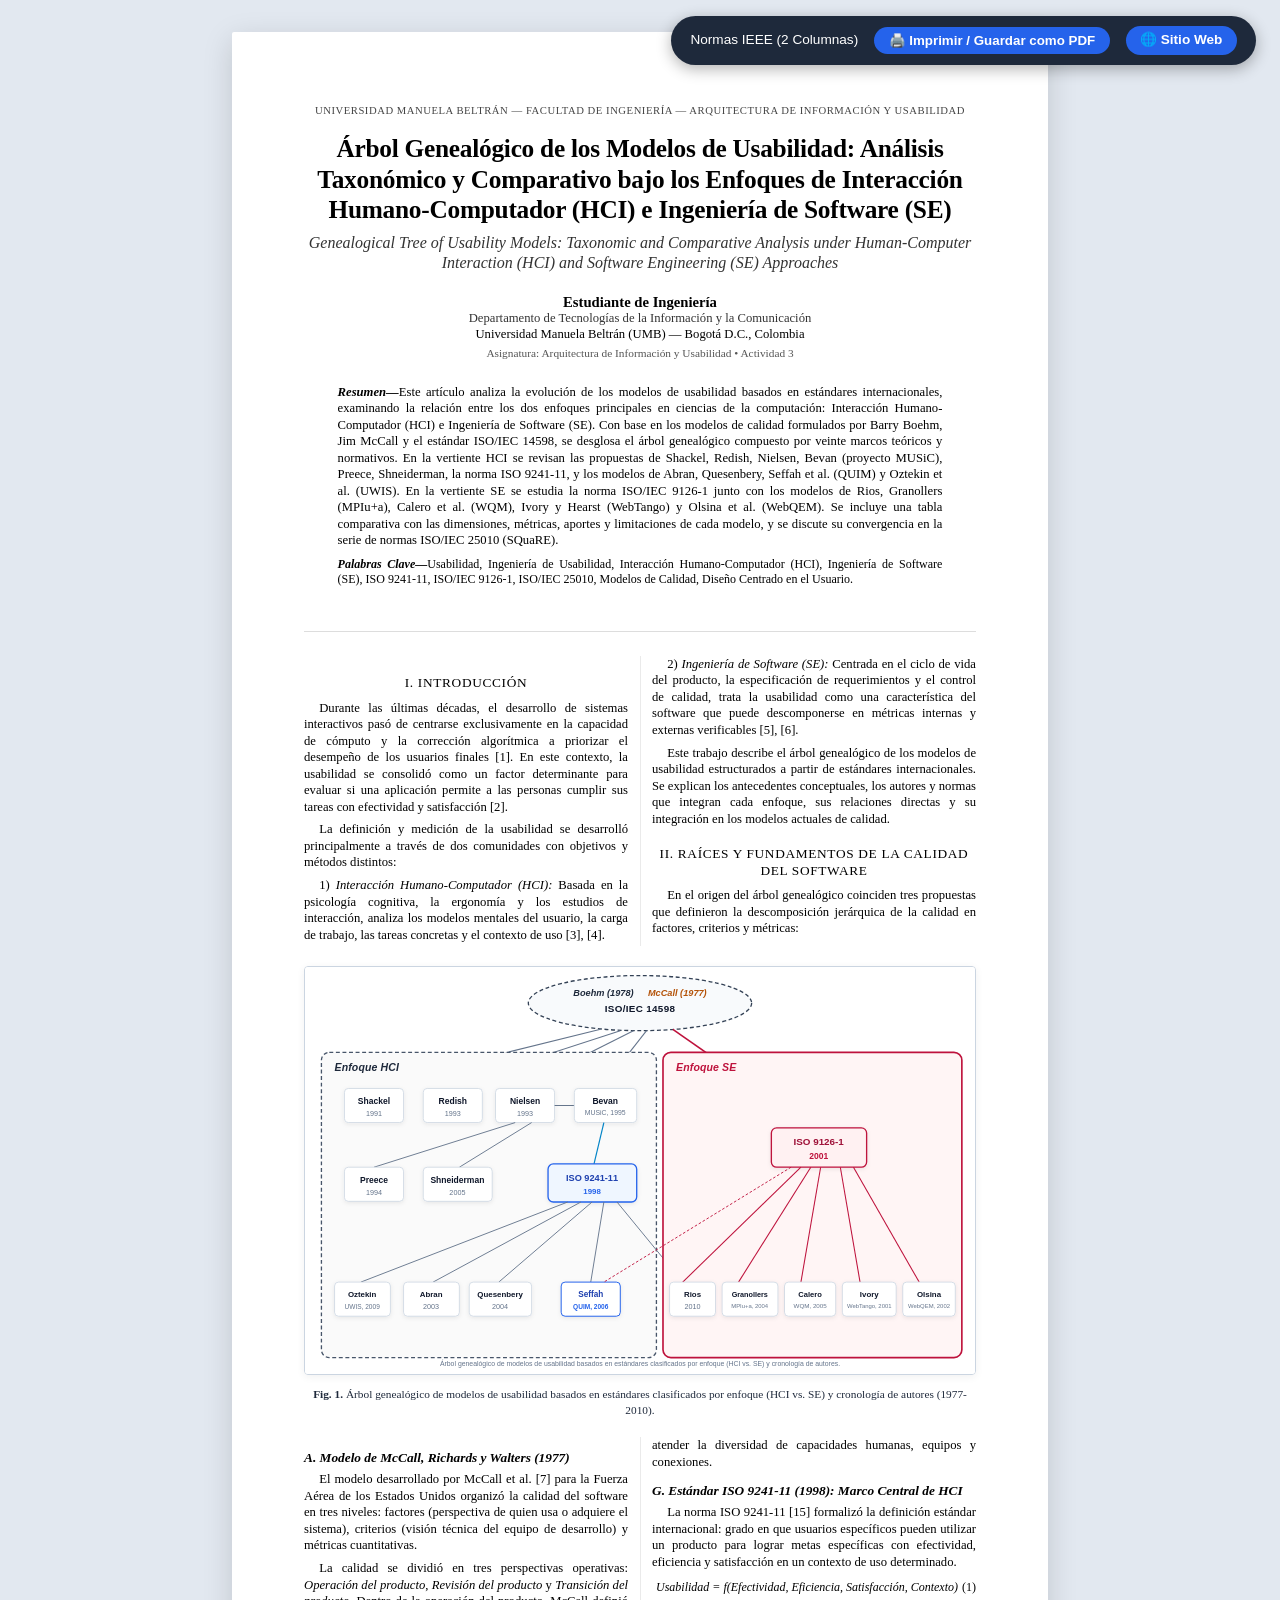
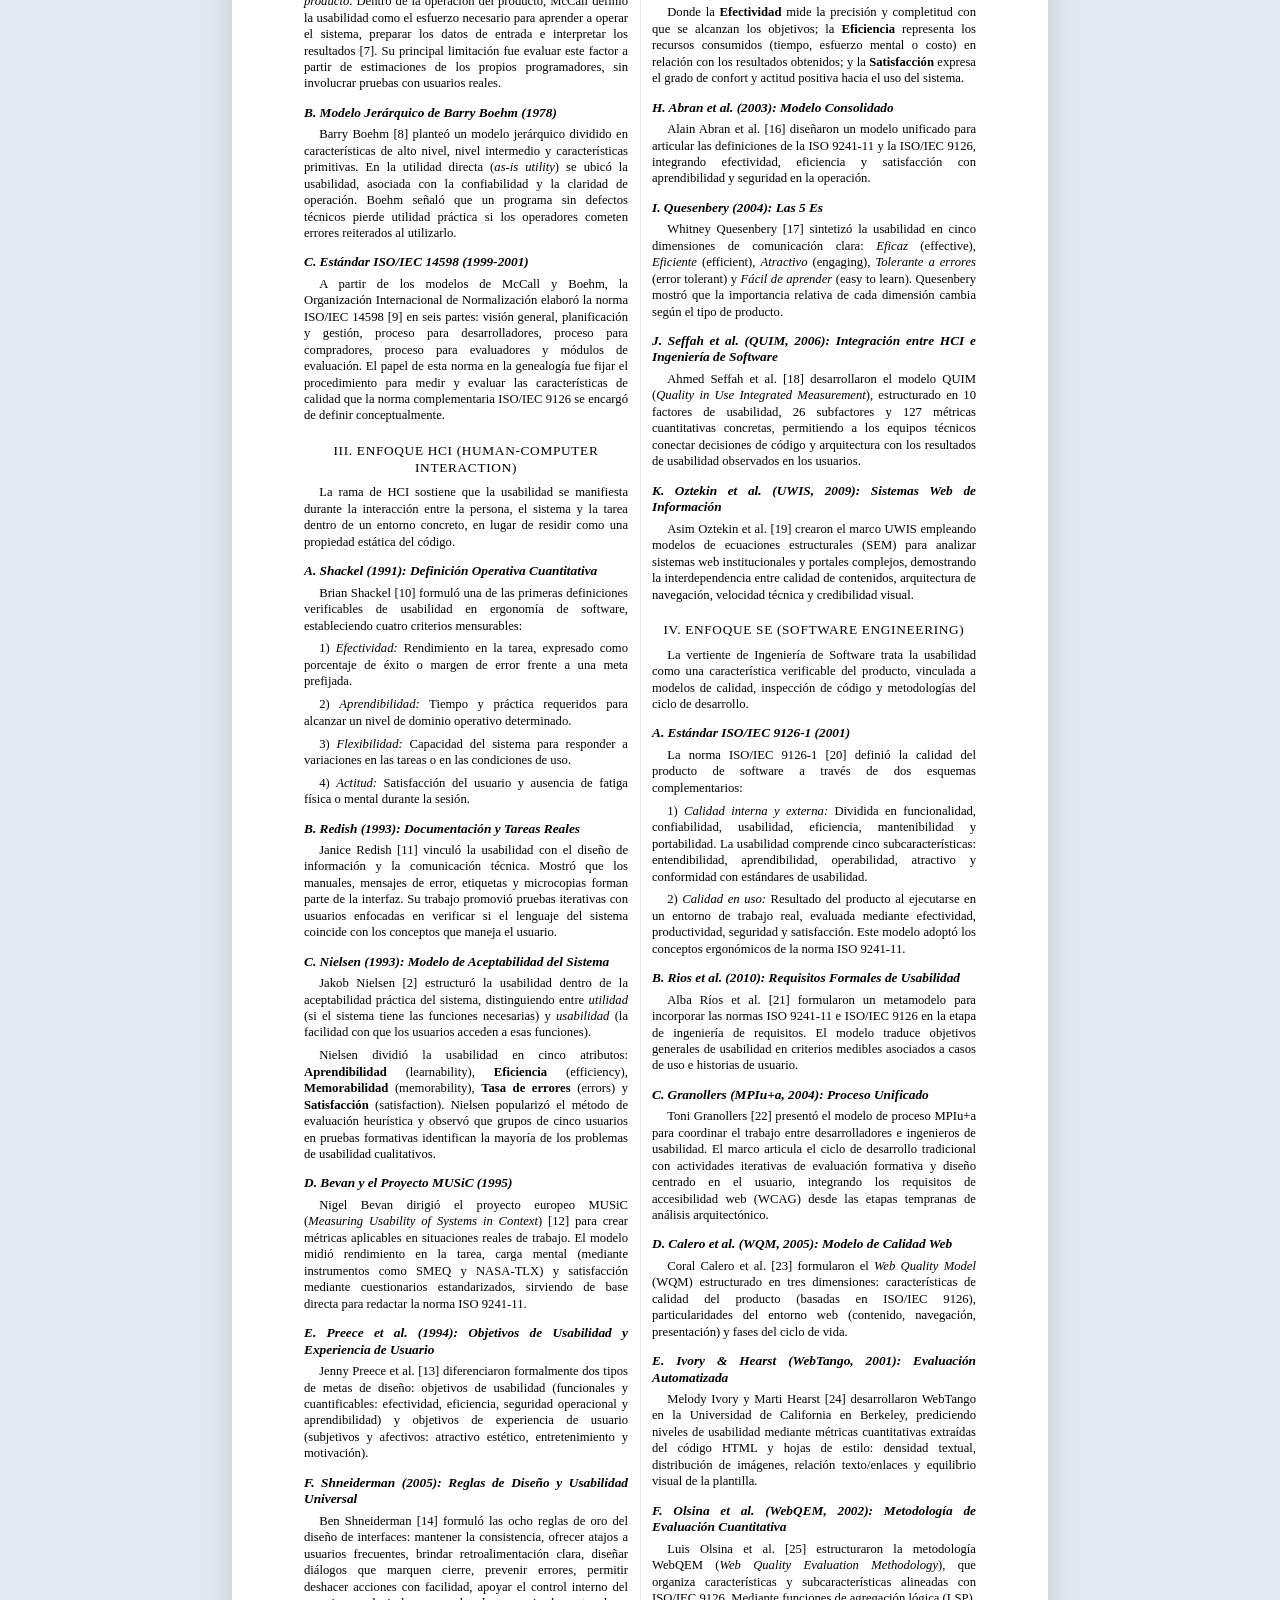
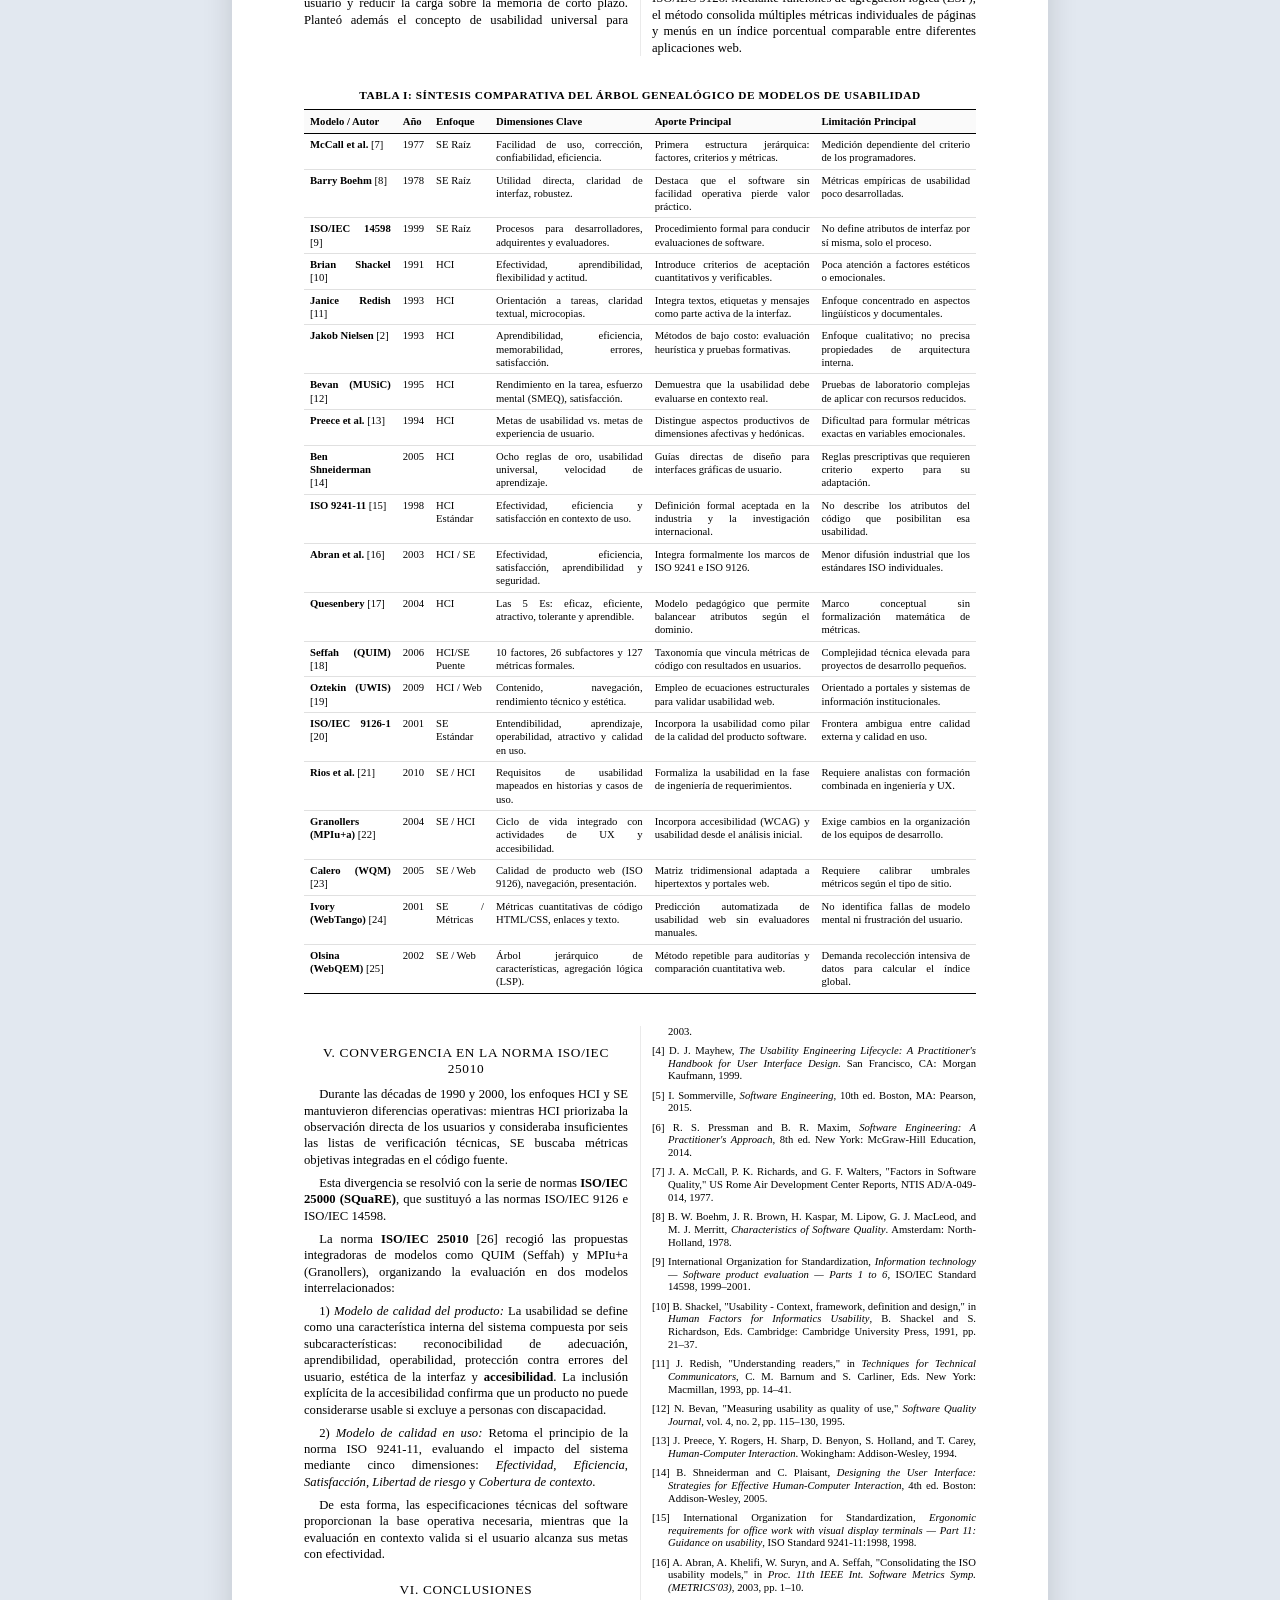
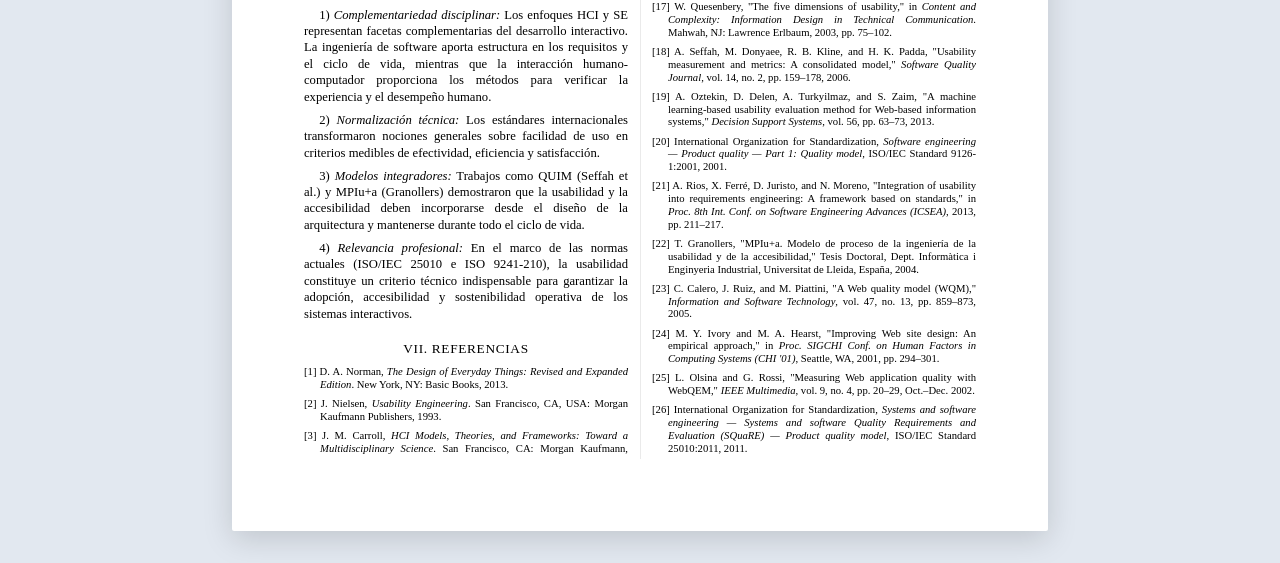
<file: articulo_ieee.html>
<!DOCTYPE html>
<html lang="es">
<head>
  <meta charset="UTF-8">
  <meta name="viewport" content="width=device-width, initial-scale=1.0">
  <title>Árbol Genealógico de los Modelos de Usabilidad - Formato IEEE | UMB</title>
  
  <style>
    /* ==========================================================================
       PLANTILLA IEEE TRANSACTIONS / CONFERENCE PROCEEDINGS
       Diseño formal de dos columnas acorde a normas y lineamientos IEEE
       ========================================================================== */
    @page {
      size: letter;
      margin: 1.9cm 1.5cm 1.9cm 1.5cm;
    }

    *, *::before, *::after {
      box-sizing: border-box;
      margin: 0;
      padding: 0;
    }

    body {
      font-family: "Times New Roman", Times, Georgia, serif;
      font-size: 10pt;
      line-height: 1.25;
      color: #000;
      background: #e2e8f0;
      padding: 2rem 1rem;
    }

    /* Barra flotante de utilidades para el estudiante (no se imprime) */
    .print-toolbar {
      position: fixed;
      top: 1rem;
      right: 1.5rem;
      background: #1e293b;
      color: #fff;
      padding: 0.6rem 1.2rem;
      border-radius: 9999px;
      display: flex;
      gap: 1rem;
      align-items: center;
      box-shadow: 0 4px 15px rgba(0,0,0,0.3);
      z-index: 1000;
      font-family: sans-serif;
      font-size: 0.85rem;
    }
    .print-toolbar button, .print-toolbar a {
      background: #2563eb;
      color: #fff;
      border: none;
      padding: 0.4rem 0.9rem;
      border-radius: 9999px;
      font-weight: 600;
      cursor: pointer;
      text-decoration: none;
      display: inline-flex;
      align-items: center;
      gap: 0.35rem;
      transition: background 0.15s ease;
    }
    .print-toolbar button:hover, .print-toolbar a:hover {
      background: #1d4ed8;
    }

    /* Hoja de papel estilo artículo IEEE */
    .paper-sheet {
      max-width: 8.5in;
      margin: 0 auto;
      background: #fff;
      padding: 0.75in;
      box-shadow: 0 8px 30px rgba(0,0,0,0.15);
      border-radius: 2px;
    }

    /* Encabezado del Paper (Ancho Completo) */
    .paper-header {
      text-align: center;
      margin-bottom: 1.5rem;
      border-bottom: 1px solid #ddd;
      padding-bottom: 1.2rem;
    }

    .paper-conference-header {
      font-size: 8pt;
      color: #444;
      text-transform: uppercase;
      letter-spacing: 0.05em;
      margin-bottom: 1rem;
    }

    .paper-title {
      font-size: 19pt;
      font-weight: bold;
      line-height: 1.2;
      margin-bottom: 0.5rem;
      letter-spacing: -0.01em;
    }

    .paper-subtitle {
      font-size: 12pt;
      font-style: italic;
      color: #333;
      margin-bottom: 1.25rem;
    }

    .author-block {
      margin-bottom: 1.5rem;
      font-size: 9.5pt;
    }
    .author-name {
      font-size: 11pt;
      font-weight: bold;
    }
    .author-dept {
      color: #333;
    }
    .author-univ {
      font-weight: 500;
    }

    /* Resumen y Palabras Clave (Ancho completo antes de las 2 columnas) */
    .abstract-container {
      margin: 0 auto 1.5rem auto;
      max-width: 90%;
      text-align: justify;
      font-size: 9pt;
      line-height: 1.35;
    }
    .abstract-title {
      font-weight: bold;
      font-style: italic;
    }
    .keywords-block {
      margin-top: 0.5rem;
      font-size: 9pt;
      text-align: justify;
    }
    .keywords-title {
      font-weight: bold;
      font-style: italic;
    }

    /* CONTENEDOR DE DOS COLUMNAS IEEE */
    .two-columns {
      column-count: 2;
      column-gap: 0.25in;
      column-rule: 0.5px solid #eaeaea;
      text-align: justify;
    }

    /* Tipografía de Sección IEEE */
    h2.section-ieee {
      font-size: 10pt;
      text-transform: uppercase;
      text-align: center;
      font-weight: normal;
      font-variant: small-caps;
      letter-spacing: 0.05em;
      margin: 1.2rem 0 0.5rem 0;
      break-after: avoid;
    }
    h2.section-ieee::before {
      content: attr(data-roman) ". ";
    }

    h3.subsection-ieee {
      font-size: 10pt;
      font-style: italic;
      font-weight: bold;
      margin: 0.8rem 0 0.3rem 0;
      break-after: avoid;
    }

    p {
      text-indent: 1.2em;
      margin-bottom: 0.4rem;
      font-size: 9.5pt;
      line-height: 1.3;
    }

    p.no-indent {
      text-indent: 0;
    }

    /* Figuras formales estilo IEEE */
    .ieee-figure {
      column-span: all;
      margin: 1.2rem auto;
      text-align: center;
      break-inside: avoid;
    }
    .ieee-figure img {
      max-width: 100%;
      height: auto;
      border: 1px solid #cbd5e1;
      border-radius: 4px;
      box-shadow: 0 2px 8px rgba(0, 0, 0, 0.06);
    }
    .ieee-figure figcaption {
      font-size: 8.5pt;
      margin-top: 0.5rem;
      text-align: center;
      line-height: 1.35;
      color: #1e293b;
    }
    .ieee-figure figcaption strong {
      font-weight: bold;
    }

    /* Tablas formales estilo IEEE (líneas horizontales en cabecera y pie) */
    .table-container-full {
      column-span: all;
      margin: 1.5rem 0;
    }

    table.ieee-table {
      width: 100%;
      border-collapse: collapse;
      font-size: 8pt;
      line-height: 1.25;
      margin: 0.5rem 0;
    }
    table.ieee-table caption {
      font-size: 8.5pt;
      text-transform: uppercase;
      font-weight: bold;
      letter-spacing: 0.05em;
      margin-bottom: 0.4rem;
      text-align: center;
    }
    table.ieee-table th {
      border-top: 1.5px solid #000;
      border-bottom: 1px solid #000;
      padding: 5px 6px;
      font-weight: bold;
      text-align: left;
      background: #fafafa;
    }
    table.ieee-table td {
      padding: 4px 6px;
      border-bottom: 0.5px solid #e0e0e0;
      vertical-align: top;
    }
    table.ieee-table tr:last-child td {
      border-bottom: 1.5px solid #000;
    }

    /* Ecuaciones IEEE */
    .ieee-equation {
      text-align: center;
      margin: 0.6rem 0;
      font-style: italic;
      font-size: 9pt;
      position: relative;
    }
    .ieee-equation span.eq-number {
      float: right;
      font-style: normal;
    }

    /* Referencias Bibliográficas */
    .references-section {
      font-size: 8pt;
      line-height: 1.2;
      text-align: justify;
    }
    .ref-item {
      margin-bottom: 0.4rem;
      text-indent: -1.5em;
      margin-left: 1.5em;
    }

    /* Estilos específicos de impresión */
    @media print {
      body {
        background: #fff !important;
        padding: 0 !important;
      }
      .print-toolbar {
        display: none !important;
      }
      .paper-sheet {
        box-shadow: none !important;
        padding: 0 !important;
        max-width: 100% !important;
      }
      .two-columns {
        column-gap: 0.25in !important;
      }
    }
  </style>
</head>
<body>

  <!-- Barra flotante de acciones para el usuario -->
  <div class="print-toolbar" role="region" aria-label="Controles del documento IEEE">
    <span>Normas IEEE (2 Columnas)</span>
    <button onclick="window.print()" title="Imprimir o guardar como PDF">
      🖨️ Imprimir / Guardar como PDF
    </button>
    <a href="index.html" title="Regresar al sitio web">
      🌐 Sitio Web
    </a>
  </div>

  <div class="paper-sheet">
    
    <!-- ENCABEZADO FORMAL IEEE -->
    <header class="paper-header">
      <div class="paper-conference-header">
        Universidad Manuela Beltrán — Facultad de Ingeniería — Arquitectura de Información y Usabilidad
      </div>
      <h1 class="paper-title">
        Árbol Genealógico de los Modelos de Usabilidad: Análisis Taxonómico y Comparativo bajo los Enfoques de Interacción Humano-Computador (HCI) e Ingeniería de Software (SE)
      </h1>
      <div class="paper-subtitle">
        Genealogical Tree of Usability Models: Taxonomic and Comparative Analysis under Human-Computer Interaction (HCI) and Software Engineering (SE) Approaches
      </div>

      <div class="author-block">
        <div class="author-name">Estudiante de Ingeniería</div>
        <div class="author-dept">Departamento de Tecnologías de la Información y la Comunicación</div>
        <div class="author-univ">Universidad Manuela Beltrán (UMB) — Bogotá D.C., Colombia</div>
        <div style="font-size: 8.5pt; color: #555; margin-top: 0.2rem;">Asignatura: Arquitectura de Información y Usabilidad • Actividad 3</div>
      </div>

      <!-- RESUMEN Y KEYWORDS -->
      <div class="abstract-container">
        <p class="no-indent">
          <span class="abstract-title">Resumen—</span>Este artículo analiza la evolución de los modelos de usabilidad basados en estándares internacionales, examinando la relación entre los dos enfoques principales en ciencias de la computación: Interacción Humano-Computador (HCI) e Ingeniería de Software (SE). Con base en los modelos de calidad formulados por Barry Boehm, Jim McCall y el estándar ISO/IEC 14598, se desglosa el árbol genealógico compuesto por veinte marcos teóricos y normativos. En la vertiente HCI se revisan las propuestas de Shackel, Redish, Nielsen, Bevan (proyecto MUSiC), Preece, Shneiderman, la norma ISO 9241-11, y los modelos de Abran, Quesenbery, Seffah et al. (QUIM) y Oztekin et al. (UWIS). En la vertiente SE se estudia la norma ISO/IEC 9126-1 junto con los modelos de Rios, Granollers (MPIu+a), Calero et al. (WQM), Ivory y Hearst (WebTango) y Olsina et al. (WebQEM). Se incluye una tabla comparativa con las dimensiones, métricas, aportes y limitaciones de cada modelo, y se discute su convergencia en la serie de normas ISO/IEC 25010 (SQuaRE).
        </p>
        <p class="no-indent keywords-block">
          <span class="keywords-title">Palabras Clave—</span>Usabilidad, Ingeniería de Usabilidad, Interacción Humano-Computador (HCI), Ingeniería de Software (SE), ISO 9241-11, ISO/IEC 9126-1, ISO/IEC 25010, Modelos de Calidad, Diseño Centrado en el Usuario.
        </p>
      </div>
    </header>

    <!-- CUERPO PRINCIPAL DEL ARTÍCULO A DOS COLUMNAS -->
    <main class="two-columns">

      <!-- SECCIÓN I -->
      <h2 class="section-ieee" data-roman="I">Introducción</h2>
      <p>
        Durante las últimas décadas, el desarrollo de sistemas interactivos pasó de centrarse exclusivamente en la capacidad de cómputo y la corrección algorítmica a priorizar el desempeño de los usuarios finales [1]. En este contexto, la usabilidad se consolidó como un factor determinante para evaluar si una aplicación permite a las personas cumplir sus tareas con efectividad y satisfacción [2].
      </p>
      <p>
        La definición y medición de la usabilidad se desarrolló principalmente a través de dos comunidades con objetivos y métodos distintos:
      </p>
      <p>
        1) <em>Interacción Humano-Computador (HCI):</em> Basada en la psicología cognitiva, la ergonomía y los estudios de interacción, analiza los modelos mentales del usuario, la carga de trabajo, las tareas concretas y el contexto de uso [3], [4].
      </p>
      <p>
        2) <em>Ingeniería de Software (SE):</em> Centrada en el ciclo de vida del producto, la especificación de requerimientos y el control de calidad, trata la usabilidad como una característica del software que puede descomponerse en métricas internas y externas verificables [5], [6].
      </p>
      <p>
        Este trabajo describe el árbol genealógico de los modelos de usabilidad estructurados a partir de estándares internacionales. Se explican los antecedentes conceptuales, los autores y normas que integran cada enfoque, sus relaciones directas y su integración en los modelos actuales de calidad.
      </p>

      <!-- SECCIÓN II -->
      <h2 class="section-ieee" data-roman="II">Raíces y Fundamentos de la Calidad del Software</h2>
      <p>
        En el origen del árbol genealógico coinciden tres propuestas que definieron la descomposición jerárquica de la calidad en factores, criterios y métricas:
      </p>

      <figure class="ieee-figure">
        <img src="arbol_genealogico_usabilidad.svg" alt="Fig. 1. Árbol genealógico de modelos de usabilidad basados en estándares clasificados por enfoque (HCI vs. SE) y cronología de autores" />
        <figcaption>
          <strong>Fig. 1.</strong> Árbol genealógico de modelos de usabilidad basados en estándares clasificados por enfoque (HCI vs. SE) y cronología de autores (1977-2010).
        </figcaption>
      </figure>

      <h3 class="subsection-ieee">A. Modelo de McCall, Richards y Walters (1977)</h3>
      <p>
        El modelo desarrollado por McCall et al. [7] para la Fuerza Aérea de los Estados Unidos organizó la calidad del software en tres niveles: factores (perspectiva de quien usa o adquiere el sistema), criterios (visión técnica del equipo de desarrollo) y métricas cuantitativas.
      </p>
      <p>
        La calidad se dividió en tres perspectivas operativas: <em>Operación del producto</em>, <em>Revisión del producto</em> y <em>Transición del producto</em>. Dentro de la operación del producto, McCall definió la usabilidad como el esfuerzo necesario para aprender a operar el sistema, preparar los datos de entrada e interpretar los resultados [7]. Su principal limitación fue evaluar este factor a partir de estimaciones de los propios programadores, sin involucrar pruebas con usuarios reales.
      </p>

      <h3 class="subsection-ieee">B. Modelo Jerárquico de Barry Boehm (1978)</h3>
      <p>
        Barry Boehm [8] planteó un modelo jerárquico dividido en características de alto nivel, nivel intermedio y características primitivas. En la utilidad directa (<em>as-is utility</em>) se ubicó la usabilidad, asociada con la confiabilidad y la claridad de operación. Boehm señaló que un programa sin defectos técnicos pierde utilidad práctica si los operadores cometen errores reiterados al utilizarlo.
      </p>

      <h3 class="subsection-ieee">C. Estándar ISO/IEC 14598 (1999-2001)</h3>
      <p>
        A partir de los modelos de McCall y Boehm, la Organización Internacional de Normalización elaboró la norma ISO/IEC 14598 [9] en seis partes: visión general, planificación y gestión, proceso para desarrolladores, proceso para compradores, proceso para evaluadores y módulos de evaluación. El papel de esta norma en la genealogía fue fijar el procedimiento para medir y evaluar las características de calidad que la norma complementaria ISO/IEC 9126 se encargó de definir conceptualmente.
      </p>

      <!-- SECCIÓN III -->
      <h2 class="section-ieee" data-roman="III">Enfoque HCI (Human-Computer Interaction)</h2>
      <p>
        La rama de HCI sostiene que la usabilidad se manifiesta durante la interacción entre la persona, el sistema y la tarea dentro de un entorno concreto, en lugar de residir como una propiedad estática del código.
      </p>

      <h3 class="subsection-ieee">A. Shackel (1991): Definición Operativa Cuantitativa</h3>
      <p>
        Brian Shackel [10] formuló una de las primeras definiciones verificables de usabilidad en ergonomía de software, estableciendo cuatro criterios mensurables:
      </p>
      <p>
        1) <em>Efectividad:</em> Rendimiento en la tarea, expresado como porcentaje de éxito o margen de error frente a una meta prefijada.
      </p>
      <p>
        2) <em>Aprendibilidad:</em> Tiempo y práctica requeridos para alcanzar un nivel de dominio operativo determinado.
      </p>
      <p>
        3) <em>Flexibilidad:</em> Capacidad del sistema para responder a variaciones en las tareas o en las condiciones de uso.
      </p>
      <p>
        4) <em>Actitud:</em> Satisfacción del usuario y ausencia de fatiga física o mental durante la sesión.
      </p>

      <h3 class="subsection-ieee">B. Redish (1993): Documentación y Tareas Reales</h3>
      <p>
        Janice Redish [11] vinculó la usabilidad con el diseño de información y la comunicación técnica. Mostró que los manuales, mensajes de error, etiquetas y microcopias forman parte de la interfaz. Su trabajo promovió pruebas iterativas con usuarios enfocadas en verificar si el lenguaje del sistema coincide con los conceptos que maneja el usuario.
      </p>

      <h3 class="subsection-ieee">C. Nielsen (1993): Modelo de Aceptabilidad del Sistema</h3>
      <p>
        Jakob Nielsen [2] estructuró la usabilidad dentro de la aceptabilidad práctica del sistema, distinguiendo entre <em>utilidad</em> (si el sistema tiene las funciones necesarias) y <em>usabilidad</em> (la facilidad con que los usuarios acceden a esas funciones).
      </p>
      <p>
        Nielsen dividió la usabilidad en cinco atributos: <strong>Aprendibilidad</strong> (learnability), <strong>Eficiencia</strong> (efficiency), <strong>Memorabilidad</strong> (memorability), <strong>Tasa de errores</strong> (errors) y <strong>Satisfacción</strong> (satisfaction). Nielsen popularizó el método de evaluación heurística y observó que grupos de cinco usuarios en pruebas formativas identifican la mayoría de los problemas de usabilidad cualitativos.
      </p>

      <h3 class="subsection-ieee">D. Bevan y el Proyecto MUSiC (1995)</h3>
      <p>
        Nigel Bevan dirigió el proyecto europeo MUSiC (<em>Measuring Usability of Systems in Context</em>) [12] para crear métricas aplicables en situaciones reales de trabajo. El modelo midió rendimiento en la tarea, carga mental (mediante instrumentos como SMEQ y NASA-TLX) y satisfacción mediante cuestionarios estandarizados, sirviendo de base directa para redactar la norma ISO 9241-11.
      </p>

      <h3 class="subsection-ieee">E. Preece et al. (1994): Objetivos de Usabilidad y Experiencia de Usuario</h3>
      <p>
        Jenny Preece et al. [13] diferenciaron formalmente dos tipos de metas de diseño: objetivos de usabilidad (funcionales y cuantificables: efectividad, eficiencia, seguridad operacional y aprendibilidad) y objetivos de experiencia de usuario (subjetivos y afectivos: atractivo estético, entretenimiento y motivación).
      </p>

      <h3 class="subsection-ieee">F. Shneiderman (2005): Reglas de Diseño y Usabilidad Universal</h3>
      <p>
        Ben Shneiderman [14] formuló las ocho reglas de oro del diseño de interfaces: mantener la consistencia, ofrecer atajos a usuarios frecuentes, brindar retroalimentación clara, diseñar diálogos que marquen cierre, prevenir errores, permitir deshacer acciones con facilidad, apoyar el control interno del usuario y reducir la carga sobre la memoria de corto plazo. Planteó además el concepto de usabilidad universal para atender la diversidad de capacidades humanas, equipos y conexiones.
      </p>

      <h3 class="subsection-ieee">G. Estándar ISO 9241-11 (1998): Marco Central de HCI</h3>
      <p>
        La norma ISO 9241-11 [15] formalizó la definición estándar internacional: grado en que usuarios específicos pueden utilizar un producto para lograr metas específicas con efectividad, eficiencia y satisfacción en un contexto de uso determinado.
      </p>
      <div class="ieee-equation">
        Usabilidad = f(Efectividad, Eficiencia, Satisfacción, Contexto) <span class="eq-number">(1)</span>
      </div>
      <p>
        Donde la <strong>Efectividad</strong> mide la precisión y completitud con que se alcanzan los objetivos; la <strong>Eficiencia</strong> representa los recursos consumidos (tiempo, esfuerzo mental o costo) en relación con los resultados obtenidos; y la <strong>Satisfacción</strong> expresa el grado de confort y actitud positiva hacia el uso del sistema.
      </p>

      <h3 class="subsection-ieee">H. Abran et al. (2003): Modelo Consolidado</h3>
      <p>
        Alain Abran et al. [16] diseñaron un modelo unificado para articular las definiciones de la ISO 9241-11 y la ISO/IEC 9126, integrando efectividad, eficiencia y satisfacción con aprendibilidad y seguridad en la operación.
      </p>

      <h3 class="subsection-ieee">I. Quesenbery (2004): Las 5 Es</h3>
      <p>
        Whitney Quesenbery [17] sintetizó la usabilidad en cinco dimensiones de comunicación clara: <em>Eficaz</em> (effective), <em>Eficiente</em> (efficient), <em>Atractivo</em> (engaging), <em>Tolerante a errores</em> (error tolerant) y <em>Fácil de aprender</em> (easy to learn). Quesenbery mostró que la importancia relativa de cada dimensión cambia según el tipo de producto.
      </p>

      <h3 class="subsection-ieee">J. Seffah et al. (QUIM, 2006): Integración entre HCI e Ingeniería de Software</h3>
      <p>
        Ahmed Seffah et al. [18] desarrollaron el modelo QUIM (<em>Quality in Use Integrated Measurement</em>), estructurado en 10 factores de usabilidad, 26 subfactores y 127 métricas cuantitativas concretas, permitiendo a los equipos técnicos conectar decisiones de código y arquitectura con los resultados de usabilidad observados en los usuarios.
      </p>

      <h3 class="subsection-ieee">K. Oztekin et al. (UWIS, 2009): Sistemas Web de Información</h3>
      <p>
        Asim Oztekin et al. [19] crearon el marco UWIS empleando modelos de ecuaciones estructurales (SEM) para analizar sistemas web institucionales y portales complejos, demostrando la interdependencia entre calidad de contenidos, arquitectura de navegación, velocidad técnica y credibilidad visual.
      </p>

      <!-- SECCIÓN IV -->
      <h2 class="section-ieee" data-roman="IV">Enfoque SE (Software Engineering)</h2>
      <p>
        La vertiente de Ingeniería de Software trata la usabilidad como una característica verificable del producto, vinculada a modelos de calidad, inspección de código y metodologías del ciclo de desarrollo.
      </p>

      <h3 class="subsection-ieee">A. Estándar ISO/IEC 9126-1 (2001)</h3>
      <p>
        La norma ISO/IEC 9126-1 [20] definió la calidad del producto de software a través de dos esquemas complementarios:
      </p>
      <p>
        1) <em>Calidad interna y externa:</em> Dividida en funcionalidad, confiabilidad, usabilidad, eficiencia, mantenibilidad y portabilidad. La usabilidad comprende cinco subcaracterísticas: entendibilidad, aprendibilidad, operabilidad, atractivo y conformidad con estándares de usabilidad.
      </p>
      <p>
        2) <em>Calidad en uso:</em> Resultado del producto al ejecutarse en un entorno de trabajo real, evaluada mediante efectividad, productividad, seguridad y satisfacción. Este modelo adoptó los conceptos ergonómicos de la norma ISO 9241-11.
      </p>

      <h3 class="subsection-ieee">B. Rios et al. (2010): Requisitos Formales de Usabilidad</h3>
      <p>
        Alba Ríos et al. [21] formularon un metamodelo para incorporar las normas ISO 9241-11 e ISO/IEC 9126 en la etapa de ingeniería de requisitos. El modelo traduce objetivos generales de usabilidad en criterios medibles asociados a casos de uso e historias de usuario.
      </p>

      <h3 class="subsection-ieee">C. Granollers (MPIu+a, 2004): Proceso Unificado</h3>
      <p>
        Toni Granollers [22] presentó el modelo de proceso MPIu+a para coordinar el trabajo entre desarrolladores e ingenieros de usabilidad. El marco articula el ciclo de desarrollo tradicional con actividades iterativas de evaluación formativa y diseño centrado en el usuario, integrando los requisitos de accesibilidad web (WCAG) desde las etapas tempranas de análisis arquitectónico.
      </p>

      <h3 class="subsection-ieee">D. Calero et al. (WQM, 2005): Modelo de Calidad Web</h3>
      <p>
        Coral Calero et al. [23] formularon el <em>Web Quality Model</em> (WQM) estructurado en tres dimensiones: características de calidad del producto (basadas en ISO/IEC 9126), particularidades del entorno web (contenido, navegación, presentación) y fases del ciclo de vida.
      </p>

      <h3 class="subsection-ieee">E. Ivory & Hearst (WebTango, 2001): Evaluación Automatizada</h3>
      <p>
        Melody Ivory y Marti Hearst [24] desarrollaron WebTango en la Universidad de California en Berkeley, prediciendo niveles de usabilidad mediante métricas cuantitativas extraídas del código HTML y hojas de estilo: densidad textual, distribución de imágenes, relación texto/enlaces y equilibrio visual de la plantilla.
      </p>

      <h3 class="subsection-ieee">F. Olsina et al. (WebQEM, 2002): Metodología de Evaluación Cuantitativa</h3>
      <p>
        Luis Olsina et al. [25] estructuraron la metodología WebQEM (<em>Web Quality Evaluation Methodology</em>), que organiza características y subcaracterísticas alineadas con ISO/IEC 9126. Mediante funciones de agregación lógica (LSP), el método consolida múltiples métricas individuales de páginas y menús en un índice porcentual comparable entre diferentes aplicaciones web.
      </p>

      <!-- TABLA COMPARATIVA A DOS COLUMNAS COMPLETAS -->
      <div class="table-container-full">
        <table class="ieee-table" aria-label="Tabla comparativa de modelos de usabilidad">
          <caption>TABLA I: Síntesis Comparativa del Árbol Genealógico de Modelos de Usabilidad</caption>
          <thead>
            <tr>
              <th>Modelo / Autor</th>
              <th>Año</th>
              <th>Enfoque</th>
              <th>Dimensiones Clave</th>
              <th>Aporte Principal</th>
              <th>Limitación Principal</th>
            </tr>
          </thead>
          <tbody>
            <tr>
              <td><strong>McCall et al.</strong> [7]</td>
              <td>1977</td>
              <td>SE Raíz</td>
              <td>Facilidad de uso, corrección, confiabilidad, eficiencia.</td>
              <td>Primera estructura jerárquica: factores, criterios y métricas.</td>
              <td>Medición dependiente del criterio de los programadores.</td>
            </tr>
            <tr>
              <td><strong>Barry Boehm</strong> [8]</td>
              <td>1978</td>
              <td>SE Raíz</td>
              <td>Utilidad directa, claridad de interfaz, robustez.</td>
              <td>Destaca que el software sin facilidad operativa pierde valor práctico.</td>
              <td>Métricas empíricas de usabilidad poco desarrolladas.</td>
            </tr>
            <tr>
              <td><strong>ISO/IEC 14598</strong> [9]</td>
              <td>1999</td>
              <td>SE Raíz</td>
              <td>Procesos para desarrolladores, adquirentes y evaluadores.</td>
              <td>Procedimiento formal para conducir evaluaciones de software.</td>
              <td>No define atributos de interfaz por sí misma, solo el proceso.</td>
            </tr>
            <tr>
              <td><strong>Brian Shackel</strong> [10]</td>
              <td>1991</td>
              <td>HCI</td>
              <td>Efectividad, aprendibilidad, flexibilidad y actitud.</td>
              <td>Introduce criterios de aceptación cuantitativos y verificables.</td>
              <td>Poca atención a factores estéticos o emocionales.</td>
            </tr>
            <tr>
              <td><strong>Janice Redish</strong> [11]</td>
              <td>1993</td>
              <td>HCI</td>
              <td>Orientación a tareas, claridad textual, microcopias.</td>
              <td>Integra textos, etiquetas y mensajes como parte activa de la interfaz.</td>
              <td>Enfoque concentrado en aspectos lingüísticos y documentales.</td>
            </tr>
            <tr>
              <td><strong>Jakob Nielsen</strong> [2]</td>
              <td>1993</td>
              <td>HCI</td>
              <td>Aprendibilidad, eficiencia, memorabilidad, errores, satisfacción.</td>
              <td>Métodos de bajo costo: evaluación heurística y pruebas formativas.</td>
              <td>Enfoque cualitativo; no precisa propiedades de arquitectura interna.</td>
            </tr>
            <tr>
              <td><strong>Bevan (MUSiC)</strong> [12]</td>
              <td>1995</td>
              <td>HCI</td>
              <td>Rendimiento en la tarea, esfuerzo mental (SMEQ), satisfacción.</td>
              <td>Demuestra que la usabilidad debe evaluarse en contexto real.</td>
              <td>Pruebas de laboratorio complejas de aplicar con recursos reducidos.</td>
            </tr>
            <tr>
              <td><strong>Preece et al.</strong> [13]</td>
              <td>1994</td>
              <td>HCI</td>
              <td>Metas de usabilidad vs. metas de experiencia de usuario.</td>
              <td>Distingue aspectos productivos de dimensiones afectivas y hedónicas.</td>
              <td>Dificultad para formular métricas exactas en variables emocionales.</td>
            </tr>
            <tr>
              <td><strong>Ben Shneiderman</strong> [14]</td>
              <td>2005</td>
              <td>HCI</td>
              <td>Ocho reglas de oro, usabilidad universal, velocidad de aprendizaje.</td>
              <td>Guías directas de diseño para interfaces gráficas de usuario.</td>
              <td>Reglas prescriptivas que requieren criterio experto para su adaptación.</td>
            </tr>
            <tr>
              <td><strong>ISO 9241-11</strong> [15]</td>
              <td>1998</td>
              <td>HCI Estándar</td>
              <td>Efectividad, eficiencia y satisfacción en contexto de uso.</td>
              <td>Definición formal aceptada en la industria y la investigación internacional.</td>
              <td>No describe los atributos del código que posibilitan esa usabilidad.</td>
            </tr>
            <tr>
              <td><strong>Abran et al.</strong> [16]</td>
              <td>2003</td>
              <td>HCI / SE</td>
              <td>Efectividad, eficiencia, satisfacción, aprendibilidad y seguridad.</td>
              <td>Integra formalmente los marcos de ISO 9241 e ISO 9126.</td>
              <td>Menor difusión industrial que los estándares ISO individuales.</td>
            </tr>
            <tr>
              <td><strong>Quesenbery</strong> [17]</td>
              <td>2004</td>
              <td>HCI</td>
              <td>Las 5 Es: eficaz, eficiente, atractivo, tolerante y aprendible.</td>
              <td>Modelo pedagógico que permite balancear atributos según el dominio.</td>
              <td>Marco conceptual sin formalización matemática de métricas.</td>
            </tr>
            <tr>
              <td><strong>Seffah (QUIM)</strong> [18]</td>
              <td>2006</td>
              <td>HCI/SE Puente</td>
              <td>10 factores, 26 subfactores y 127 métricas formales.</td>
              <td>Taxonomía que vincula métricas de código con resultados en usuarios.</td>
              <td>Complejidad técnica elevada para proyectos de desarrollo pequeños.</td>
            </tr>
            <tr>
              <td><strong>Oztekin (UWIS)</strong> [19]</td>
              <td>2009</td>
              <td>HCI / Web</td>
              <td>Contenido, navegación, rendimiento técnico y estética.</td>
              <td>Empleo de ecuaciones estructurales para validar usabilidad web.</td>
              <td>Orientado a portales y sistemas de información institucionales.</td>
            </tr>
            <tr>
              <td><strong>ISO/IEC 9126-1</strong> [20]</td>
              <td>2001</td>
              <td>SE Estándar</td>
              <td>Entendibilidad, aprendizaje, operabilidad, atractivo y calidad en uso.</td>
              <td>Incorpora la usabilidad como pilar de la calidad del producto software.</td>
              <td>Frontera ambigua entre calidad externa y calidad en uso.</td>
            </tr>
            <tr>
              <td><strong>Rios et al.</strong> [21]</td>
              <td>2010</td>
              <td>SE / HCI</td>
              <td>Requisitos de usabilidad mapeados en historias y casos de uso.</td>
              <td>Formaliza la usabilidad en la fase de ingeniería de requerimientos.</td>
              <td>Requiere analistas con formación combinada en ingeniería y UX.</td>
            </tr>
            <tr>
              <td><strong>Granollers (MPIu+a)</strong> [22]</td>
              <td>2004</td>
              <td>SE / HCI</td>
              <td>Ciclo de vida integrado con actividades de UX y accesibilidad.</td>
              <td>Incorpora accesibilidad (WCAG) y usabilidad desde el análisis inicial.</td>
              <td>Exige cambios en la organización de los equipos de desarrollo.</td>
            </tr>
            <tr>
              <td><strong>Calero (WQM)</strong> [23]</td>
              <td>2005</td>
              <td>SE / Web</td>
              <td>Calidad de producto web (ISO 9126), navegación, presentación.</td>
              <td>Matriz tridimensional adaptada a hipertextos y portales web.</td>
              <td>Requiere calibrar umbrales métricos según el tipo de sitio.</td>
            </tr>
            <tr>
              <td><strong>Ivory (WebTango)</strong> [24]</td>
              <td>2001</td>
              <td>SE / Métricas</td>
              <td>Métricas cuantitativas de código HTML/CSS, enlaces y texto.</td>
              <td>Predicción automatizada de usabilidad web sin evaluadores manuales.</td>
              <td>No identifica fallas de modelo mental ni frustración del usuario.</td>
            </tr>
            <tr>
              <td><strong>Olsina (WebQEM)</strong> [25]</td>
              <td>2002</td>
              <td>SE / Web</td>
              <td>Árbol jerárquico de características, agregación lógica (LSP).</td>
              <td>Método repetible para auditorías y comparación cuantitativa web.</td>
              <td>Demanda recolección intensiva de datos para calcular el índice global.</td>
            </tr>
          </tbody>
        </table>
      </div>

      <!-- SECCIÓN V -->
      <h2 class="section-ieee" data-roman="V">Convergencia en la Norma ISO/IEC 25010</h2>
      <p>
        Durante las décadas de 1990 y 2000, los enfoques HCI y SE mantuvieron diferencias operativas: mientras HCI priorizaba la observación directa de los usuarios y consideraba insuficientes las listas de verificación técnicas, SE buscaba métricas objetivas integradas en el código fuente.
      </p>
      <p>
        Esta divergencia se resolvió con la serie de normas <strong>ISO/IEC 25000 (SQuaRE)</strong>, que sustituyó a las normas ISO/IEC 9126 e ISO/IEC 14598.
      </p>
      <p>
        La norma <strong>ISO/IEC 25010</strong> [26] recogió las propuestas integradoras de modelos como QUIM (Seffah) y MPIu+a (Granollers), organizando la evaluación en dos modelos interrelacionados:
      </p>
      <p>
        1) <em>Modelo de calidad del producto:</em> La usabilidad se define como una característica interna del sistema compuesta por seis subcaracterísticas: reconocibilidad de adecuación, aprendibilidad, operabilidad, protección contra errores del usuario, estética de la interfaz y <strong>accesibilidad</strong>. La inclusión explícita de la accesibilidad confirma que un producto no puede considerarse usable si excluye a personas con discapacidad.
      </p>
      <p>
        2) <em>Modelo de calidad en uso:</em> Retoma el principio de la norma ISO 9241-11, evaluando el impacto del sistema mediante cinco dimensiones: <em>Efectividad</em>, <em>Eficiencia</em>, <em>Satisfacción</em>, <em>Libertad de riesgo</em> y <em>Cobertura de contexto</em>.
      </p>
      <p>
        De esta forma, las especificaciones técnicas del software proporcionan la base operativa necesaria, mientras que la evaluación en contexto valida si el usuario alcanza sus metas con efectividad.
      </p>

      <!-- SECCIÓN VI -->
      <h2 class="section-ieee" data-roman="VI">Conclusiones</h2>
      <p>
        1) <em>Complementariedad disciplinar:</em> Los enfoques HCI y SE representan facetas complementarias del desarrollo interactivo. La ingeniería de software aporta estructura en los requisitos y el ciclo de vida, mientras que la interacción humano-computador proporciona los métodos para verificar la experiencia y el desempeño humano.
      </p>
      <p>
        2) <em>Normalización técnica:</em> Los estándares internacionales transformaron nociones generales sobre facilidad de uso en criterios medibles de efectividad, eficiencia y satisfacción.
      </p>
      <p>
        3) <em>Modelos integradores:</em> Trabajos como QUIM (Seffah et al.) y MPIu+a (Granollers) demostraron que la usabilidad y la accesibilidad deben incorporarse desde el diseño de la arquitectura y mantenerse durante todo el ciclo de vida.
      </p>
      <p>
        4) <em>Relevancia profesional:</em> En el marco de las normas actuales (ISO/IEC 25010 e ISO 9241-210), la usabilidad constituye un criterio técnico indispensable para garantizar la adopción, accesibilidad y sostenibilidad operativa de los sistemas interactivos.
      </p>

      <!-- REFERENCIAS FORMALES IEEE -->
      <h2 class="section-ieee" data-roman="VII">Referencias</h2>
      <div class="references-section">
        <div class="ref-item">[1] D. A. Norman, <em>The Design of Everyday Things: Revised and Expanded Edition</em>. New York, NY: Basic Books, 2013.</div>
        <div class="ref-item">[2] J. Nielsen, <em>Usability Engineering</em>. San Francisco, CA, USA: Morgan Kaufmann Publishers, 1993.</div>
        <div class="ref-item">[3] J. M. Carroll, <em>HCI Models, Theories, and Frameworks: Toward a Multidisciplinary Science</em>. San Francisco, CA: Morgan Kaufmann, 2003.</div>
        <div class="ref-item">[4] D. J. Mayhew, <em>The Usability Engineering Lifecycle: A Practitioner's Handbook for User Interface Design</em>. San Francisco, CA: Morgan Kaufmann, 1999.</div>
        <div class="ref-item">[5] I. Sommerville, <em>Software Engineering</em>, 10th ed. Boston, MA: Pearson, 2015.</div>
        <div class="ref-item">[6] R. S. Pressman and B. R. Maxim, <em>Software Engineering: A Practitioner's Approach</em>, 8th ed. New York: McGraw-Hill Education, 2014.</div>
        <div class="ref-item">[7] J. A. McCall, P. K. Richards, and G. F. Walters, "Factors in Software Quality," US Rome Air Development Center Reports, NTIS AD/A-049-014, 1977.</div>
        <div class="ref-item">[8] B. W. Boehm, J. R. Brown, H. Kaspar, M. Lipow, G. J. MacLeod, and M. J. Merritt, <em>Characteristics of Software Quality</em>. Amsterdam: North-Holland, 1978.</div>
        <div class="ref-item">[9] International Organization for Standardization, <em>Information technology — Software product evaluation — Parts 1 to 6</em>, ISO/IEC Standard 14598, 1999–2001.</div>
        <div class="ref-item">[10] B. Shackel, "Usability - Context, framework, definition and design," in <em>Human Factors for Informatics Usability</em>, B. Shackel and S. Richardson, Eds. Cambridge: Cambridge University Press, 1991, pp. 21–37.</div>
        <div class="ref-item">[11] J. Redish, "Understanding readers," in <em>Techniques for Technical Communicators</em>, C. M. Barnum and S. Carliner, Eds. New York: Macmillan, 1993, pp. 14–41.</div>
        <div class="ref-item">[12] N. Bevan, "Measuring usability as quality of use," <em>Software Quality Journal</em>, vol. 4, no. 2, pp. 115–130, 1995.</div>
        <div class="ref-item">[13] J. Preece, Y. Rogers, H. Sharp, D. Benyon, S. Holland, and T. Carey, <em>Human-Computer Interaction</em>. Wokingham: Addison-Wesley, 1994.</div>
        <div class="ref-item">[14] B. Shneiderman and C. Plaisant, <em>Designing the User Interface: Strategies for Effective Human-Computer Interaction</em>, 4th ed. Boston: Addison-Wesley, 2005.</div>
        <div class="ref-item">[15] International Organization for Standardization, <em>Ergonomic requirements for office work with visual display terminals — Part 11: Guidance on usability</em>, ISO Standard 9241-11:1998, 1998.</div>
        <div class="ref-item">[16] A. Abran, A. Khelifi, W. Suryn, and A. Seffah, "Consolidating the ISO usability models," in <em>Proc. 11th IEEE Int. Software Metrics Symp. (METRICS'03)</em>, 2003, pp. 1–10.</div>
        <div class="ref-item">[17] W. Quesenbery, "The five dimensions of usability," in <em>Content and Complexity: Information Design in Technical Communication</em>. Mahwah, NJ: Lawrence Erlbaum, 2003, pp. 75–102.</div>
        <div class="ref-item">[18] A. Seffah, M. Donyaee, R. B. Kline, and H. K. Padda, "Usability measurement and metrics: A consolidated model," <em>Software Quality Journal</em>, vol. 14, no. 2, pp. 159–178, 2006.</div>
        <div class="ref-item">[19] A. Oztekin, D. Delen, A. Turkyilmaz, and S. Zaim, "A machine learning-based usability evaluation method for Web-based information systems," <em>Decision Support Systems</em>, vol. 56, pp. 63–73, 2013.</div>
        <div class="ref-item">[20] International Organization for Standardization, <em>Software engineering — Product quality — Part 1: Quality model</em>, ISO/IEC Standard 9126-1:2001, 2001.</div>
        <div class="ref-item">[21] A. Rios, X. Ferré, D. Juristo, and N. Moreno, "Integration of usability into requirements engineering: A framework based on standards," in <em>Proc. 8th Int. Conf. on Software Engineering Advances (ICSEA)</em>, 2013, pp. 211–217.</div>
        <div class="ref-item">[22] T. Granollers, "MPIu+a. Modelo de proceso de la ingeniería de la usabilidad y de la accesibilidad," Tesis Doctoral, Dept. Informàtica i Enginyeria Industrial, Universitat de Lleida, España, 2004.</div>
        <div class="ref-item">[23] C. Calero, J. Ruiz, and M. Piattini, "A Web quality model (WQM)," <em>Information and Software Technology</em>, vol. 47, no. 13, pp. 859–873, 2005.</div>
        <div class="ref-item">[24] M. Y. Ivory and M. A. Hearst, "Improving Web site design: An empirical approach," in <em>Proc. SIGCHI Conf. on Human Factors in Computing Systems (CHI '01)</em>, Seattle, WA, 2001, pp. 294–301.</div>
        <div class="ref-item">[25] L. Olsina and G. Rossi, "Measuring Web application quality with WebQEM," <em>IEEE Multimedia</em>, vol. 9, no. 4, pp. 20–29, Oct.–Dec. 2002.</div>
        <div class="ref-item">[26] International Organization for Standardization, <em>Systems and software engineering — Systems and software Quality Requirements and Evaluation (SQuaRE) — Product quality model</em>, ISO/IEC Standard 25010:2011, 2011.</div>
      </div>

    </main>
  </div>

</body>
</html>
</file>
